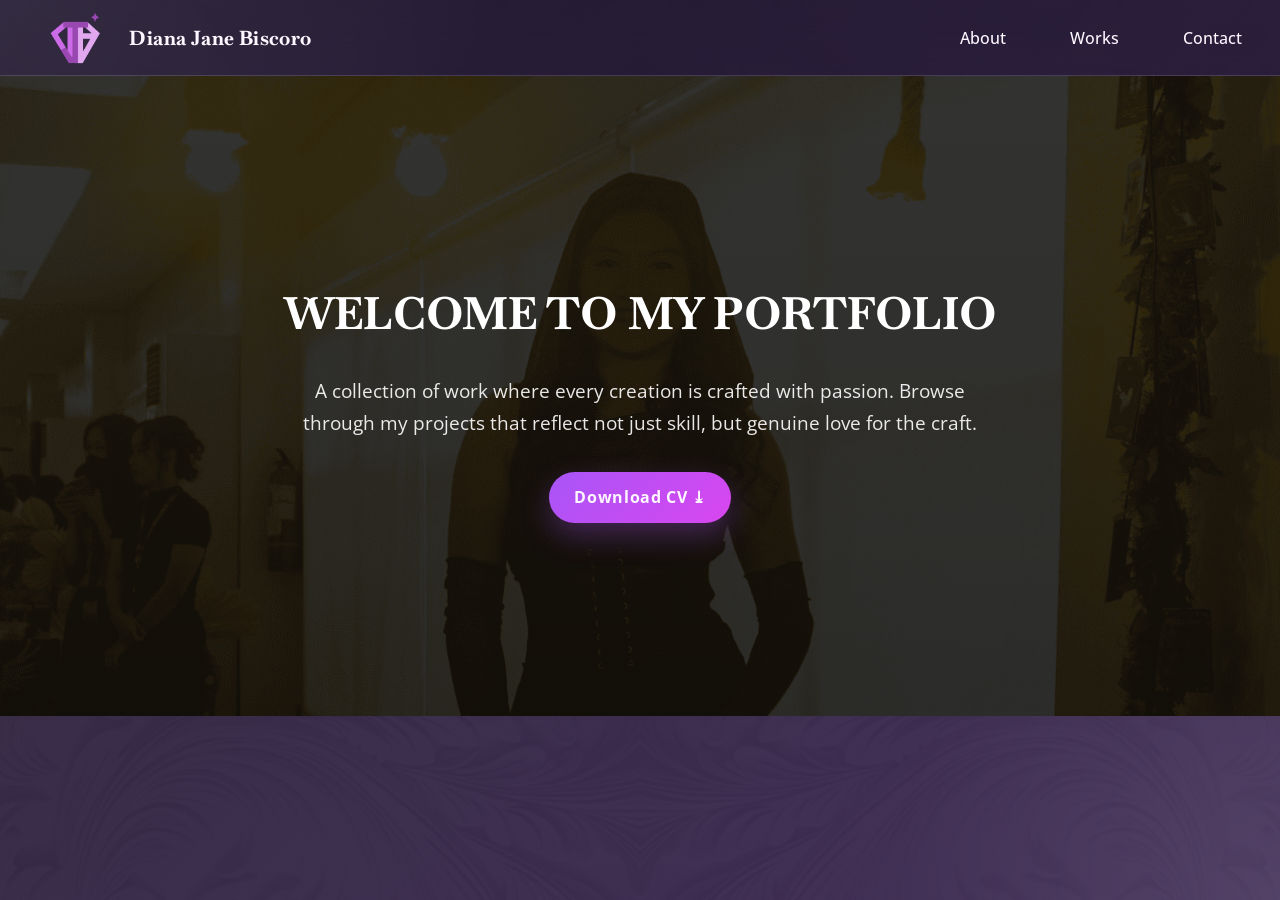
<file: index.html>
<!DOCTYPE html>
<html lang="en">
<head>
    <meta charset="UTF-8">
    <meta name="viewport" content="width=device-width, initial-scale=1.0">
    <title>Diana Jane Biscoro | Portfolio</title>
    <link rel="icon" type="image/png" href="image/logo1.png">
    <link rel="stylesheet" href="style.css">
</head>
<body>
    <div class="page-shell" id="top">
        <header class="site-header">
            <a class="brand-wrap" href="index.html" aria-label="Diana Jane Biscoro home">
                <div class="brand-logo">
                    <img src="image/logo1.png" alt="Diana Jane Biscoro">
                </div>
                <div>
                    <div class="brand-name">Diana Jane Biscoro</div>
                </div>
            </a>
            <nav class="site-nav">
                <a href="about.html">About</a>
                <a href="works.html">Works</a>
                <a href="contact.html">Contact</a>
            </nav>
        </header>

        <main>
            <section class="main reveal" id="home">
                <div class="main-overlay"></div>
                <div class="main-grid">
                    <div class="main-text">
                        <h2>WELCOME TO MY PORTFOLIO</h2>
                        <p>A collection of work where every creation is crafted with passion. Browse through my projects that reflect not just skill, but genuine love for the craft.</p>
                        <a class="cv-button" href="Biscoro_CV.pdf" target="_blank" rel="noopener noreferrer" download>
                            Download CV ⤓
                        </a>
                    </div>
                </div>
            </section>

        </main>
    </div>

    <script src="script.js"></script>
</body>
</html>
</file>
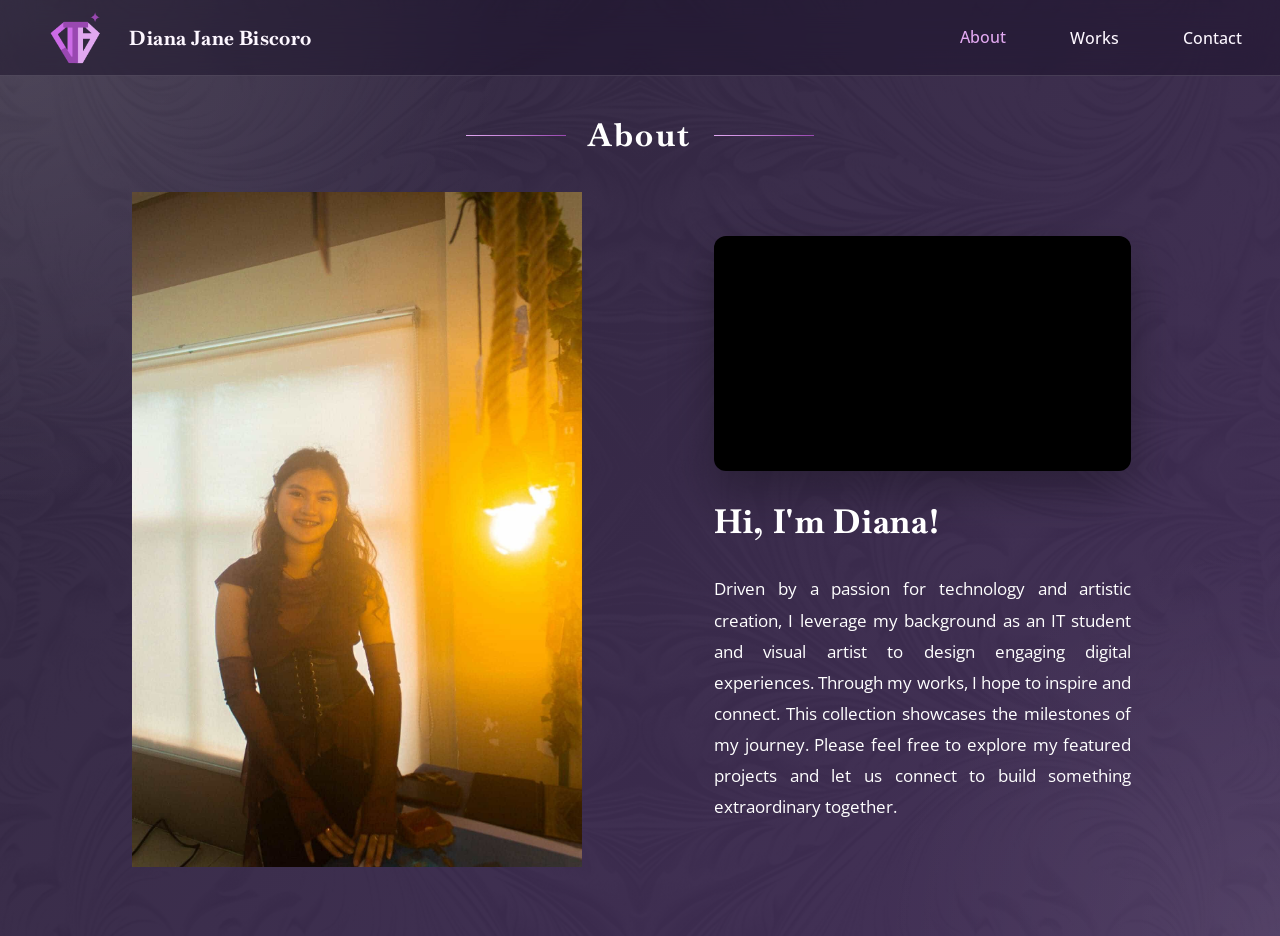
<file: about.html>
<!DOCTYPE html>
<html lang="en">
<head>
    <meta charset="UTF-8">
    <meta name="viewport" content="width=device-width, initial-scale=1.0">
    <title>About | Diana Jane Biscoro</title>
    <link rel="icon" type="image/png" href="image/logo1.png">
    <link rel="stylesheet" href="style.css">
</head>
<body>
    <div class="page-shell" id="top">
        <header class="site-header">
            <a class="brand-wrap" href="index.html" aria-label="Diana Jane Biscoro home">
                <div class="brand-logo">
                    <img src="image/logo1.png" alt="Diana Jane Biscoro">
                </div>
                <div class="brand-name">Diana Jane Biscoro</div>
            </a>
            <nav class="site-nav" aria-label="Main navigation">
                <a href="about.html" class="active" aria-current="page">About</a>
                <a href="works.html">Works</a>
                <a href="contact.html">Contact</a>
            </nav>
        </header>
        <main>
            <section class="video-feature" aria-label="About Diana">
                <div class="section-header reveal">
                    <span class="small-line"></span>
                    <h2>About</h2>
                    <span class="small-line"></span>
                </div>
                <div class="about-grid">
                    <div class="about-photo-panel">
                        <img src="image/main.jpg" alt="Diana Jane Biscoro portrait" class="about-portrait reveal">
                    </div>
                    <div class="about-right-panel">
                        <div class="video-wrap reveal">
                            <iframe
                                src="https://www.youtube.com/embed/mJJX2e2Dfqs"
                                title="Diana Jane Biscoro demo reel"
                                allow="accelerometer; autoplay; clipboard-write; encrypted-media; gyroscope; picture-in-picture; web-share"
                                referrerpolicy="strict-origin-when-cross-origin"
                                allowfullscreen>
                            </iframe>
                        </div>
                        <h1 class="reveal">Hi, I'm Diana!</h1>
                        <p class="reveal">Driven by a passion for technology and artistic creation, I leverage my background as an IT student and visual artist to design engaging digital experiences. Through my works, I hope to inspire and connect. This collection showcases the milestones of my journey. Please feel free to explore my featured projects and let us connect to build something extraordinary together.</p>
                    </div>
                </div>
            </section>
        </main>
    </div>
    <script src="script.js"></script>
</body>
</html>
</file>
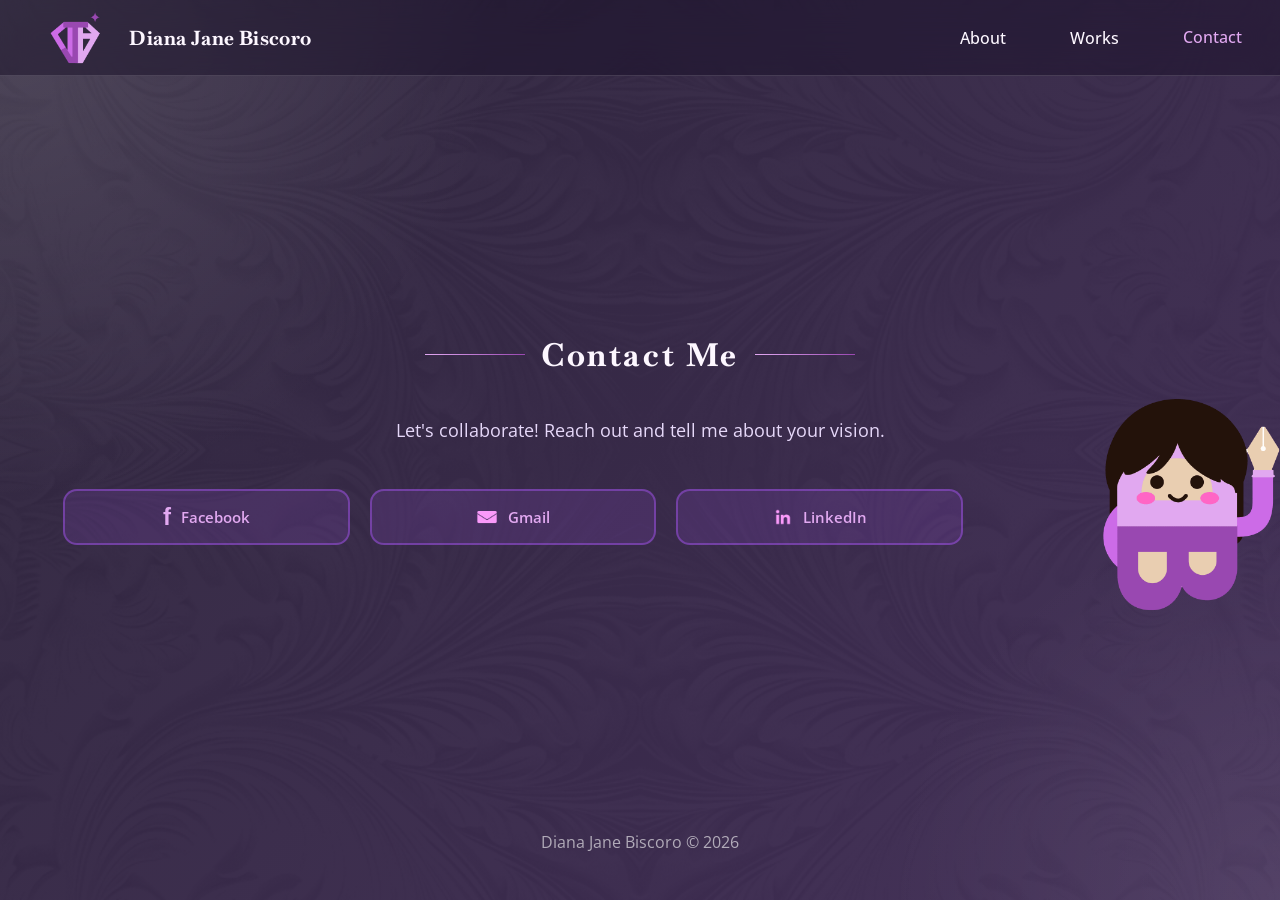
<file: contact.html>
<!DOCTYPE html>
<html lang="en">
<head>
    <meta charset="UTF-8">
    <meta name="viewport" content="width=device-width, initial-scale=1.0">
    <title>Contact | Diana Jane Biscoro</title>
    <link rel="icon" type="image/png" href="image/logo1.png">
    <link rel="stylesheet" href="style.css">
</head>
<body>
    <div class="page-shell" id="top">
        <header class="site-header">
            <a class="brand-wrap" href="index.html" aria-label="Diana Jane Biscoro home">
                <div class="brand-logo">
                    <img src="image/logo1.png" alt="Diana Jane Biscoro">
                </div>
                <div class="brand-name">Diana Jane Biscoro</div>
            </a>
            <nav class="site-nav" aria-label="Main navigation">
                <a href="about.html">About</a>
                <a href="works.html">Works</a>
                <a href="contact.html" class="active" aria-current="page">Contact</a>
            </nav>
        </header>
        <main>
            <section class="contact">
                <div class="section-header reveal">
                    <span class="small-line"></span>
                    <h2>Contact Me</h2>
                    <span class="small-line"></span>
                </div>
                <p class="contact-intro reveal">Let's collaborate! Reach out and tell me about your vision.</p>
                <div class="social-row reveal">
                    <div class="social-links" aria-label="Social links">
                        <a class="social-link facebook" href="https://www.facebook.com/djane.b.04/" target="_blank" rel="noopener noreferrer">
                            <span class="social-mark" aria-hidden="true">f</span>
                            <span>Facebook</span>
                        </a>
                        <a class="social-link gmail" href="mailto:dianabiscoro11@gmail.com">
                            <img src="image/email-icon.png" alt="">
                            <span>Gmail</span>
                        </a>
                        <a class="social-link linkedin" href="https://www.linkedin.com/in/dianabiscoro11/" target="_blank" rel="noopener noreferrer">
                            <img src="image/linkedin-icon.png" alt="">
                            <span>LinkedIn</span>
                        </a>
                    </div>
                    <a href="index.html" class="logo-top-link" aria-label="Back to home">
                        <img src="image/logo2.png" alt="Diana Jane Biscoro">
                    </a>
                </div>
                <footer class="site-footer">Diana Jane Biscoro © 2026</footer>
            </section>
        </main>
    </div>
    <script src="script.js"></script>
</body>
</html>
</file>
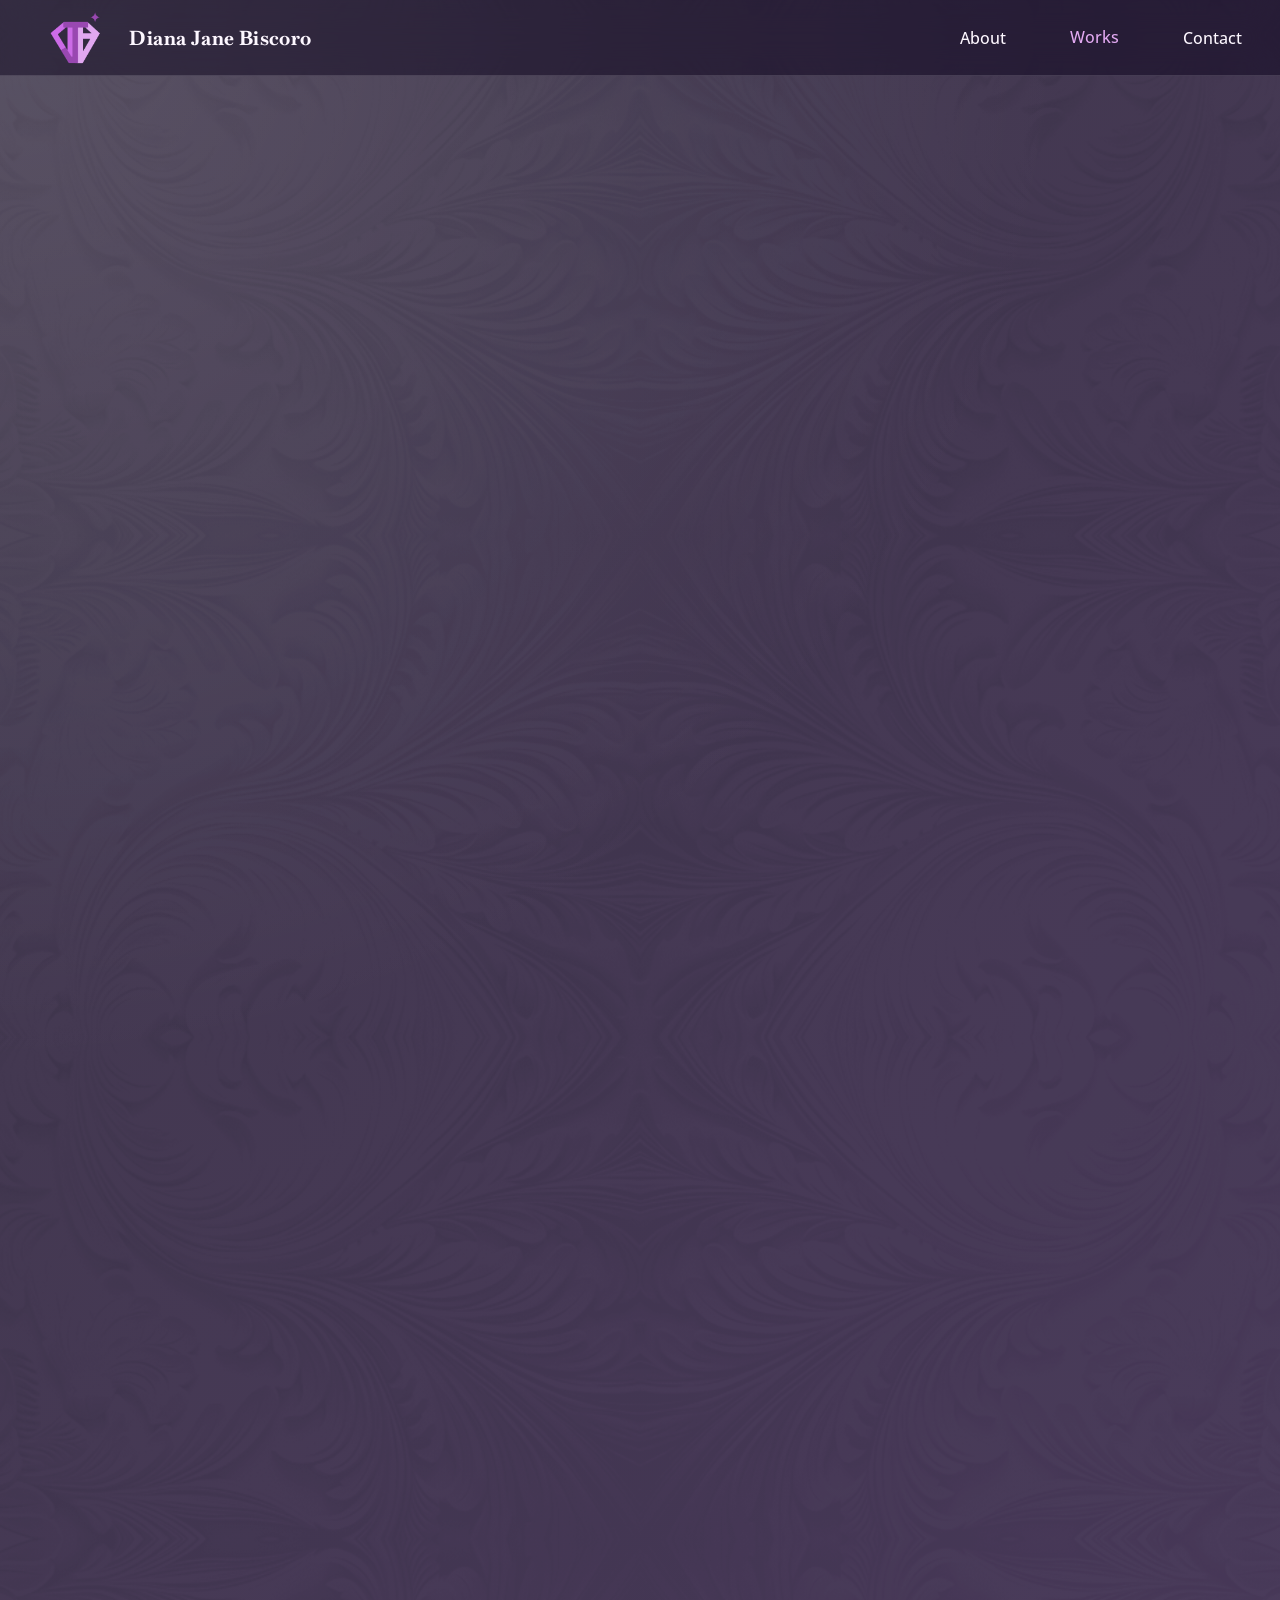
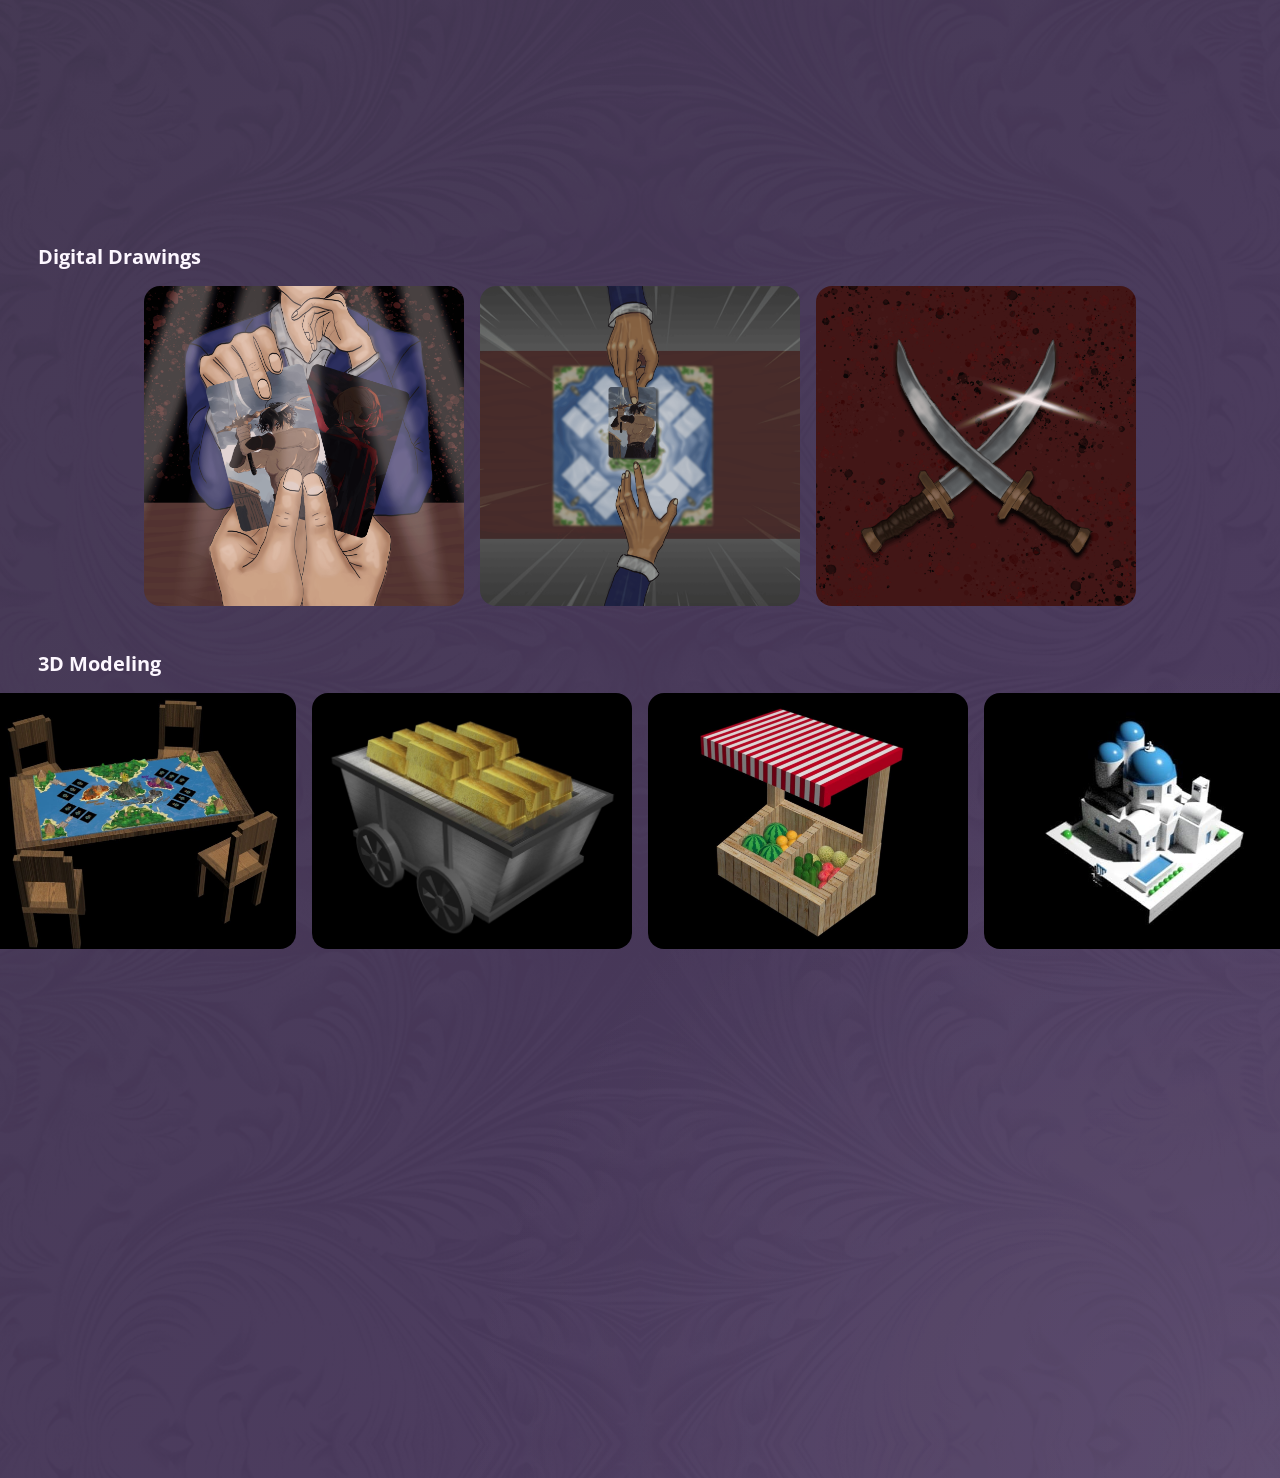
<file: works.html>
<!DOCTYPE html>
<html lang="en">
<head>
    <meta charset="UTF-8">
    <meta name="viewport" content="width=device-width, initial-scale=1.0">
    <title>Works | Diana Jane Biscoro</title>
    <link rel="icon" type="image/png" href="image/logo1.png">
    <link rel="stylesheet" href="style.css">
</head>
<body>
    <div class="page-shell" id="top">
        <header class="site-header">
            <a class="brand-wrap" href="index.html" aria-label="Diana Jane Biscoro home">
                <div class="brand-logo">
                    <img src="image/logo1.png" alt="Diana Jane Biscoro">
                </div>
                <div class="brand-name">Diana Jane Biscoro</div>
            </a>
            <nav class="site-nav" aria-label="Main navigation">
                <a href="about.html">About</a>
                <a href="works.html" class="active" aria-current="page">Works</a>
                <a href="contact.html">Contact</a>
            </nav>
        </header>
        <main>
            <section class="works">
                <div class="section-header reveal">
                    <span class="small-line"></span>
                    <h2>My Works</h2>
                    <span class="small-line"></span>
                </div>
                <div class="work-category reveal">
                    <div class="category-title">Digital Design</div>
                    <div class="work-grid digital-design-grid">
                        <div class="work-card"><img src="image/gd1.jpg" alt="Digital design project 1" class="portfolio-image"><span class="project-title">"Taylor Swift (Infographic)"</span></div>
                        <div class="work-card"><img src="image/gd1.1.jpg" alt="Digital design project 2" class="portfolio-image"><span class="project-title">"Taylor Swift (Infographic)"</span></div>
                        <div class="work-card"><img src="image/gd2.jpg" alt="Digital design project 3" class="portfolio-image"><span class="project-title">"South America Technologies (Brochure)"</span></div>
                        <div class="work-card"><img src="image/gd2.1.jpg" alt="Digital design project 4" class="portfolio-image"><span class="project-title">"South America Technologies (Brochure)"</span></div>
                        <div class="work-card"><img src="image/gd3.jpg" alt="Digital design project 5" class="portfolio-image"><span class="project-title">"Ecosia (Infographic)"</span></div>
                        <div class="work-card"><img src="image/da1.png" alt="Digital design project 6" class="portfolio-image"><span class="project-title">"'D' (Letter Portrait)'"</span></div>
                        <div class="work-card"><img src="image/da2.png" alt="Digital design project 7" class="portfolio-image"><span class="project-title">"Paris (Typographic Art)"</span></div>
                        <div class="work-card"><img src="image/da3.png" alt="Digital design project 8" class="portfolio-image"><span class="project-title">"Lady in the Dark (Typographic Portrait)"</span></div>
                        <div class="work-card"><img src="image/da4.png" alt="Digital design project 9" class="portfolio-image"><span class="project-title">"Creative Profile (Personal Layout)"</span></div>
                        <div class="work-card"><img src="image/da5.jpg" alt="Digital design project 10" class="portfolio-image"><span class="project-title">"Threads of Destiny (Book Cover Mockup)"</span></div>
                        <div class="work-card"><img src="image/dd1.png" alt="Digital design project 11" class="portfolio-image"><span class="project-title">"Rainfall Advisories & Classification (Infographic)"</span></div>
                        <div class="work-card"><img src="image/dd2.png" alt="Digital design project 12" class="portfolio-image"><span class="project-title">"Nelticity (Perfume Branding)"</span></div>
                        <div class="work-card"><img src="image/dd3.jpg" alt="Digital design project 13" class="portfolio-image"><span class="project-title">"Game UI Buttons"</span></div>
                        <div class="work-card"><img src="image/dd3.1.png" alt="Digital design project 14" class="portfolio-image"><span class="project-title">"Anniversary Logo Design"</span></div>
                    </div>
                </div>
                <div class="work-category reveal">
                    <div class="category-title">Digital Drawings</div>
                    <div class="work-grid web-grid">
                        <div class="work-card"><img src="image/dd4.png" alt="Digital drawing 1" class="portfolio-image"><span class="project-title">"The Swap"</span></div>
                        <div class="work-card"><img src="image/dd5.png" alt="Digital drawing 2" class="portfolio-image"><span class="project-title">"The Tribute"</span></div>
                        <div class="work-card"><img src="image/dd6.png" alt="Digital drawing 3" class="portfolio-image"><span class="project-title">"The Double Attack"</span></div>
                    </div>
                </div>
                <div class="work-category reveal">
                    <div class="category-title">3D Modeling</div>
                    <div class="work-grid web-grid">
                        <div class="work-card"><img src="image/3d1.jpg" alt="3D Project 1" class="portfolio-image"><span class="project-title">"The Isle's Map"</span></div>
                        <div class="work-card"><img src="image/3d2.jpg" alt="3D Project 2" class="portfolio-image"><span class="project-title">"The Gold Mine"</span></div>
                        <div class="work-card"><img src="image/3d3.jpg" alt="3D Project 3" class="portfolio-image"><span class="project-title">"The Wooden Market Cart"</span></div>
                        <div class="work-card"><img src="image/3d4.jpg" alt="3D Project 4" class="portfolio-image"><span class="project-title">"The Santorini"</span></div>
                    </div>
                </div>
                <div class="work-category reveal">
                    <div class="category-title">Web Development</div>
                    <div class="work-grid web-grid web-project-grid">
                        <div class="work-card"><img src="image/wp1.png" alt="Web Project 1" class="portfolio-image"><span class="project-title">"Nelticity (Perfume Website)"</span></div>
                        <div class="work-card"><img src="image/wp2.png" alt="Web Project 2" class="portfolio-image attendify-image"><span class="project-title">"Attendify (Attendance Website)"</span></div>
                        <div class="work-card"><img src="image/wp3.png" alt="Web Project 3" class="portfolio-image"><span class="project-title">"Portfolio (Personal Website)"</span></div>
                    </div>
                </div>
            </section>
        </main>
    </div>
    <div id="lightbox" class="lightbox" aria-hidden="true">
        <div class="lightbox-backdrop" data-dismiss></div>
        <div class="lightbox-content" role="dialog" aria-modal="true" aria-label="Project image preview">
            <button class="lightbox-close" aria-label="Close">×</button>
            <div class="lightbox-slides">
                <img src="image/gd1.jpg" id="lightbox-img" class="lightbox-img" alt="Selected portfolio project">
            </div>
        </div>
    </div>
    <script src="script.js"></script>
</body>
</html>
</file>
<file: style.css>
@import url('https://fonts.googleapis.com/css2?family=Baskervville:wght@400;700&family=Open+Sans:wght@400;500;600;700&display=swap');

:root {
    --text: #fdf7ff;
    --muted: #e6d8f9;
    --accent: #a855f7;
    --accent-2: #d946ef;
    --purple-light: #e2a9f1;
    --purple-mid: #9948b0;
    --border: rgba(255, 255, 255, 0.14);
}

* {
    box-sizing: border-box;
    margin: 0;
    padding: 0;
}

html {
    font-family: 'Open Sans', 'Segoe UI', sans-serif;
}

body {
    background:
        radial-gradient(circle at top left, rgba(255,255,255,0.14), transparent 32%),
        radial-gradient(circle at bottom right, rgba(255,255,255,0.08), transparent 25%),
        linear-gradient(135deg, rgba(28,17,45,0.76), rgba(56,32,82,0.8)),
        linear-gradient(rgba(0,0,0,0.5), rgba(0,0,0,0.5)),
        url('image/bg_texture_seamless.png') center center / 140% auto;
    background-repeat: no-repeat, no-repeat, no-repeat, no-repeat, repeat;
    color: var(--text);
    width: 100%;
    min-height: 100vh;
    overflow-x: hidden;
    scroll-behavior: smooth;
}

h1, h2, h3, h4, h5, h6,
.brand-name {
    font-family: 'Baskervville', Georgia, serif;
}

.reveal {
    opacity: 0;
    transform: translateY(32px);
    transition: opacity 0.8s ease, transform 0.8s ease;
}

.reveal.visible {
    opacity: 1;
    transform: translateY(0);
}

header.site-header {
    display: flex;
    justify-content: space-between;
    align-items: center;
    width: 100%;
    padding: 0 3%;
    position: sticky;
    top: 0;
    z-index: 10;
    background: rgba(20, 13, 36, 0.45);
    backdrop-filter: blur(16px);
    border-bottom: 1px solid var(--border);
}

.brand-wrap {
    display: flex;
    align-items: center;
    gap: 16px;
    padding: 0;
    color: var(--text);
    text-decoration: none;
}

.brand-logo {
    width: 75px;
    height: 75px;
    overflow: hidden;
    display: grid;
    place-items: center;
}

.brand-logo img {
    width: 100%;
    height: 100%;
    object-fit: cover;
    display: block;
}

.brand-name {
    font-size: 1.25rem;
    letter-spacing: 0.02em;
    font-weight: 700;
}

.site-nav {
    display: flex;
    align-items: center;
    gap: 4rem;
}

.site-nav a {
    color: var(--text);
    text-decoration: none;
    font-weight: 500;
    transition: color 0.25s ease, transform 0.25s ease;
}

.site-nav a.active,
.site-nav a:hover,
.site-nav a:focus-visible {
    color: var(--purple-light);
    transform: translateY(-1px);
}

.page-shell {
    width: 100%;
    max-width: 1920px;
    min-height: 100vh;
    margin: 0 auto;
}

.main {
    position: relative;
    min-height: 640px;
    display: flex;
    align-items: center;
    justify-content: center;
    background:
        linear-gradient(rgba(0, 0, 0, 0.38), rgba(0, 0, 0, 0.46)),
        url('image/bg.png') center center / cover no-repeat;
    border: none;
    box-shadow: none;
    overflow: hidden;
}

.main-overlay {
    position: absolute;
    inset: 0;
    background: rgba(0, 0, 0, 0.18);
}

.main-grid {
    position: relative;
    z-index: 1;
    display: grid;
    width: min(100%, 1200px);
    min-height: 640px;
    grid-template-columns: 1fr;
    align-items: center;
    justify-items: center;
    text-align: center;
    padding: 2rem 1.5rem;
}

.main-text {
    position: relative;
    z-index: 1;
    width: min(100%, 900px);
    text-align: center;
}

.main-text h2 {
    font-size: clamp(2.5rem, 3.5vw, 5rem);
    line-height: 2;
    margin: 0;
    color: #ffffff;
    font-weight: 700;
}

.main-text p {
    width: min(100%, 720px);
    font-size: 1.2rem;
    margin: 1rem auto 2rem;
    padding: 0;
    line-height: 1.7;
    text-align: center;
    color: rgba(255,255,255,0.9);
}

.cv-button {
    display: inline-block;
    margin: 0 auto 0;
    padding: 0.9rem 1.6rem;
    border-radius: 999px;
    background: linear-gradient(135deg, var(--accent), var(--accent-2));
    color: var(--text);
    font-weight: 700;
    text-decoration: none;
    letter-spacing: 0.04em;
    box-shadow: 0 12px 30px rgba(168, 85, 247, 0.32);
    transition: transform 0.25s ease, box-shadow 0.25s ease;
}

.cv-button:hover {
    transform: translateY(-2px);
    box-shadow: 0 16px 35px rgba(168, 85, 247, 0.42);
}

.works {
    width: 100%;
    margin: 0;
    padding: 0 clamp(1.5rem, 3vw, 3rem) 3rem;
    background: rgba(255, 255, 255, 0.06);
}

.section-header {
    display: flex;
    align-items: center;
    justify-content: center;
    gap: 16px;
    margin-bottom: 2.5rem;
    padding-top: 2.5rem;
}

.section-header h2 {
    font-size: 2rem;
    letter-spacing: 0.08em;
}

.small-line {
    display: block;
    width: 100px;
    height: 1px;
    background: linear-gradient(90deg, var(--purple-light), var(--purple-mid));
}

.work-category {
    margin-bottom: 2.75rem;
}

.category-title {
    margin-bottom: 1rem;
    font-size: 1.25rem;
    font-weight: 700;
    color: var(--text);
}

.work-grid {
    display: flex;
    gap: 1rem;
}

.web-grid {
    justify-content: center;
}

.web-project-grid .work-card {
    flex-basis: min(350px, max(320px, 28vw));
    min-height: 197px;
}

.digital-design-grid {
    display: flex;
    flex-wrap: wrap;
    justify-content: center;
    gap: 1.5rem;
    width: min(100%, 1200px);
    margin-inline: auto;
}

.digital-design-grid .work-card {
    flex: 0 1 280px;
    min-height: 158px;
}

.work-card {
    position: relative;
    flex: 0 0 min(320px, 78vw);
    min-height: 180px;
    border-radius: 0;
    padding: 0;
    background: transparent;
    border: none;
    color: var(--text);
    display: grid;
    place-items: center;
    text-align: center;
    font-weight: 600;
    overflow: hidden;
    transition: filter 0.25s ease;
}

.work-card:hover {
    filter: drop-shadow(0 10px 16px rgba(0, 0, 0, 0.38));
}

.video-feature {
    width: 100%;
    padding: 0 clamp(1.25rem, 3vw, 3rem) 4rem;
    background: transparent;
    color: #fff;
    display: flex;
    flex-direction: column;
    align-items: center;
    justify-content: center;
}

.video-feature .section-header {
    display: flex;
    align-items: center;
    justify-content: center;
    gap: 22px;
    width: min(90%, 1200px);
    margin: 0 auto 2rem;
    text-align: center;
}

.video-feature .section-header h2 {
    font-size: 2rem;
    letter-spacing: 0.08em;
    line-height: 1.2;
    margin: 0;
    color: #ffffff;
    font-weight: 700;
}

.video-feature .small-line {
    display: block;
    width: 100px;
    height: 1px;
    background: linear-gradient(90deg, var(--purple-light), var(--purple-mid));
}

.about-grid {
    display: grid;
    grid-template-columns: minmax(200px, 0.9fr) minmax(200px, 0.9fr);
    gap: 3rem;
    width: min(90%, 1200px);
    align-items: center;
}

.about-photo-panel {
    display: flex;
    justify-content: center;
    align-items: center;
}

.about-portrait {
    display: block;
    width: min(100%, 450px);
    height: auto;
    margin: 0;
    border-radius: 0;
    object-fit: cover;
    box-shadow: none;
    transition: filter 0.25s ease;
}

.about-portrait:hover {
    filter: drop-shadow(0 10px 16px rgba(0, 0, 0, 0.38));
}

.about-right-panel {
    padding: 50px;
    display: flex;
    flex-direction: column;
    gap: 2rem;
}

.about-right-panel h1 {
    font-size: clamp(2rem, 2.6vw, 3rem);
    line-height: 1.15;
    margin: 0;
    color: #fff;
    font-weight: 700;
    letter-spacing: 0.02em;
}

.about-right-panel p {
    font-size: 1.08rem;
    line-height: 1.8;
    color: #fff;
    margin: 0;
    text-align: justify;
}

.video-wrap {
    position: relative;
    margin: 0;
    aspect-ratio: 16 / 9;
    border-radius: 12px;
    overflow: hidden;
    background: #000;
    box-shadow: 0 20px 45px rgba(0, 0, 0, 0.28);
    transition: transform 0.35s ease, box-shadow 0.35s ease, opacity 0.8s ease;
}

.video-wrap:hover {
    transform: translateY(-3px) scale(1.01);
    box-shadow: 0 24px 50px rgba(0, 0, 0, 0.35);
}

.video-wrap iframe {
    width: 100%;
    height: 100%;
    border: 0;
    display: block;
}

.portfolio-image {
    width: 100%;
    height: 100%;
    object-fit: cover;
    display: block;
    border-radius: 16px;
    cursor: pointer;
    transition: transform 0.25s ease, filter 0.25s ease;
}

.attendify-image {
    object-fit: contain;
    transform: scale(1.25);
}

.work-card:hover .portfolio-image {
    transform: scale(1.02);
    filter: brightness(0.45);
}

.work-card:hover .attendify-image {
    transform: scale(1.27);
}

.project-title {
    position: absolute;
    inset: 0;
    display: grid;
    place-items: center;
    padding: 1rem;
    font-family: 'Baskervville', Georgia, serif;
    color: #fff;
    font-size: clamp(0.75rem, 1.1vw, 0.9rem);
    font-weight: 700;
    text-align: center;
    text-shadow: 0 2px 8px rgba(0, 0, 0, 0.65);
    opacity: 0;
    pointer-events: none;
    transition: opacity 0.25s ease;
}

.work-card:hover .project-title {
    opacity: 1;
}

/* Lightbox / Modal styles */
.lightbox {
    position: fixed;
    inset: 0;
    display: none;
    align-items: center;
    justify-content: center;
    z-index: 9999;
}
.lightbox.open { display: flex; }
.lightbox-backdrop {
    position: absolute;
    inset: 0;
    background: rgba(0,0,0,0.7);
}
.lightbox-content {
    position: relative;
    width: min(1000px, 92%);
    max-height: 90vh;
    background: transparent;
    display: flex;
    align-items: center;
}
.lightbox-slides {
    overflow: hidden;
    width: 100%;
    display: flex;
    align-items: center;
    justify-content: center;
}
.lightbox-img {
    width: 100%;
    max-height: 80vh;
    object-fit: contain;
    border-radius: 12px;
    background: #111;
}
.lightbox-close {
    position: relative;
    z-index: 2;
    background: rgba(255,255,255,0.06);
    color: #fff;
    border: none;
    padding: 8px 12px;
    border-radius: 8px;
    cursor: pointer;
    font-size: 1.25rem;
}
.lightbox-close { position: absolute; top: -40px; right: 0; }

.contact {
    display: flex;
    flex-direction: column;
    min-height: calc(100vh - 75px - 3rem);
    margin: 0 3rem 3rem;
    padding: 0 15px;
}

.contact .section-header {
    margin-top: auto;
    margin-bottom: 2.5rem;
}

.contact-intro {
    max-width: 620px;
    margin: 0 auto 2rem;
    color: var(--muted);
    font-size: 1.15rem;
    line-height: 1.6;
    text-align: center;
}

.social-row {
    display: flex;
    align-items: center;
    justify-content: space-between;
    gap: 1.25rem;
    width: min(100%, 1200px);
    margin: 0 auto 2rem;
}

.social-links {
    display: flex;
    flex: 1;
    justify-content: flex-start;
    gap: 1.25rem;
    min-width: 0;
    max-width: 900px;
}

.social-link {
    display: flex;
    flex: 1 1 0;
    align-items: center;
    justify-content: center;
    gap: 0.6rem;
    min-height: 56px;
    padding: 0.55rem 0.8rem;
    border: 2px solid transparent;
    border-radius: 14px;
    font-size: 0.95rem;
    font-weight: 600;
    text-decoration: none;
    transition: transform 0.2s ease, box-shadow 0.2s ease, background-color 0.2s ease;
}

.social-link:hover,
.social-link:focus-visible {
    transform: translateY(-2px);
    box-shadow: 0 8px 20px rgba(0, 0, 0, 0.2);
}

.social-link img {
    width: 22px;
    height: 22px;
    object-fit: contain;
}

.social-link.gmail img,
.social-link.linkedin img {
    filter: brightness(0) saturate(100%) invert(72%) sepia(25%) saturate(1300%) hue-rotate(226deg) brightness(102%) contrast(96%);
}

.logo-top-link img {
    display: block;
    width: 60px;
    max-width: 60px;
    height: 60px;
    object-fit: contain;
    transform: scale(5);
    margin-bottom: 20px;
}

.logo-top-link {
    display: inline-flex;
    flex: 0 0 60px;
    align-items: center;
    justify-content: center;
    text-decoration: none;
    transition: transform 0.2s ease;
}

.logo-top-link:hover,
.logo-top-link:focus-visible {
    transform: translateY(-2px);
}

.social-mark {
    font-family: Arial, sans-serif;
    font-size: 1.5rem;
    font-weight: 700;
    line-height: 1;
}

.social-link.facebook,
.social-link.gmail,
.social-link.linkedin {
    color: var(--purple-light);
    border-color: rgba(168, 85, 247, 0.45);
    background: rgba(168, 85, 247, 0.14);
}

.site-footer {
    margin-top: auto;
    padding-top: 1.5rem;
    text-align: center;
    color: rgba(255,255,255,0.6);
}

@media (max-width: 1240px) {
    .web-grid {
        flex-wrap: wrap;
        justify-content: center;
    }

    .web-grid .work-card,
    .web-project-grid .work-card {
        flex-basis: min(320px, 42vw);
        min-height: 180px;
    }
}

@media (max-width: 768px) {
    header.site-header {
        gap: 0.75rem;
        padding: 0.35rem 1.5rem;
    }

    .brand-wrap {
        gap: 0.65rem;
        transform: translateX(-0.5rem);
    }

    .brand-logo {
        width: 64px;
        height: 64px;
    }

    .brand-name {
        font-size: 1rem;
        white-space: nowrap;
    }

    .site-nav {
        gap: clamp(0.75rem, 2vw, 1.25rem);
        margin-bottom: 0;
    }

    .site-nav a {
        font-size: 0.95rem;
    }

    .about-grid {
        width: 100%;
        grid-template-columns: minmax(0, 0.85fr) minmax(0, 1.15fr);
        gap: 1.5rem;
    }

    .about-portrait {
        width: min(100%, 360px);
    }

    .about-right-panel {
        gap: 1.5rem;
        padding: 1.25rem;
    }

    .web-grid {
        flex-wrap: wrap;
        justify-content: center;
    }

    .web-grid .work-card,
    .web-project-grid .work-card {
        flex-basis: min(320px, 46vw);
        min-height: 180px;
    }

    .contact {
        min-height: calc(100vh - 76px - 3rem);
        margin-right: 1.5rem;
        margin-left: 1.5rem;
    }

    .social-row {
        flex-direction: column;
        align-items: center;
        width: 100%;
        gap: 1rem;
    }

    .social-links {
        flex: none;
        flex-direction: column;
        width: min(100%, 320px);
        gap: 0.75rem;
    }

    .social-link {
        flex: none;
        width: 100%;
    }

    .contact .logo-top-link {
        margin-top: 1.5rem;
    }

    .contact .logo-top-link img {
        margin-bottom: 0;
        transform: scale(2);
    }
}

@media (max-width: 480px) {
    .page-shell {
        padding: 0 2%;
    }

    header.site-header {
        flex-wrap: nowrap;
        gap: 0.4rem;
        padding: 0.35rem 1.25rem 0.35rem 0.4rem;
    }

    .brand-wrap {
        flex: 0 1 auto;
        min-width: 0;
        gap: 0.35rem;
        transform: none;
    }

    .site-nav {
        flex: 0 0 auto;
        gap: clamp(1.2rem, 5vw, 1.4rem);
        padding: 0;
    }

    .brand-logo {
        flex: 0 0 34px;
        width: 34px;
        height: 34px;
    }

    .brand-name {
        font-size: 0.75rem;
    }

    .site-nav a {
        font-size: 0.7rem;
    }

    .main,
    .main-grid {
        min-height: calc(100svh - 125px);
    }

    .main-grid {
        padding: 1.5rem 1rem;
    }

    .main-text h2 {
        font-size: clamp(1.8rem, 8vw, 2.3rem);
        line-height: 1.25;
    }

    .main-text p {
        font-size: 1rem;
        line-height: 1.6;
    }

    .cv-button {
        padding: 0.75rem 1.15rem;
        font-size: 0.9rem;
    }

    .section-header {
        gap: 0.6rem;
        margin-bottom: 2rem;
        padding-top: 3rem;
    }

    .section-header h2,
    .video-feature .section-header h2 {
        font-size: 1.6rem;
    }

    .small-line {
        width: 48px;
    }

    .video-feature {
        padding: 0 1rem 3rem;
    }

    .video-feature .section-header {
        width: 100%;
        gap: 0.6rem;
    }

    .about-grid {
        grid-template-columns: minmax(0, 1fr);
        gap: 2rem;
    }

    .about-photo-panel {
        width: 100%;
    }

    .about-right-panel {
        gap: 1.25rem;
        padding: 0 0.25rem;
    }

    .about-right-panel h1 {
        font-size: 2rem;
        text-align: center;
    }

    .about-right-panel p {
        font-size: 1rem;
        line-height: 1.7;
        text-align: justify;
    }

    .works {
        padding: 0 1rem 2rem;
    }

    .work-category {
        margin-bottom: 2rem;
    }

    .category-title {
        font-size: 1.1rem;
    }

    .digital-design-grid .work-card {
        flex-basis: min(250px, 78vw);
        min-height: 141px;
    }

    .web-grid .work-card,
    .web-project-grid .work-card {
        flex-basis: min(320px, 82vw);
        min-height: 180px;
    }

    .contact {
        min-height: calc(100svh - 50px - 2rem);
        margin: 0 0.75rem 2rem;
        padding: 0;
    }

    .contact .section-header {
        margin-bottom: 2rem;
        gap: 0.4rem;
    }

    .contact .section-header .small-line {
        width: clamp(1.5rem, 10vw, 3rem);
    }

    .contact .section-header h2 {
        white-space: nowrap;
    }

    .contact-intro {
        font-size: 1rem;
    }

    .social-links {
        justify-content: center;
        gap: 0.6rem;
    }

    .social-link {
        min-height: 48px;
        padding: 0.45rem 0.55rem;
        font-size: 0.85rem;
    }

    .contact .logo-top-link img {
        transform: scale(1.7);
    }

    .site-footer {
        font-size: 0.85rem;
    }
}
</file>
